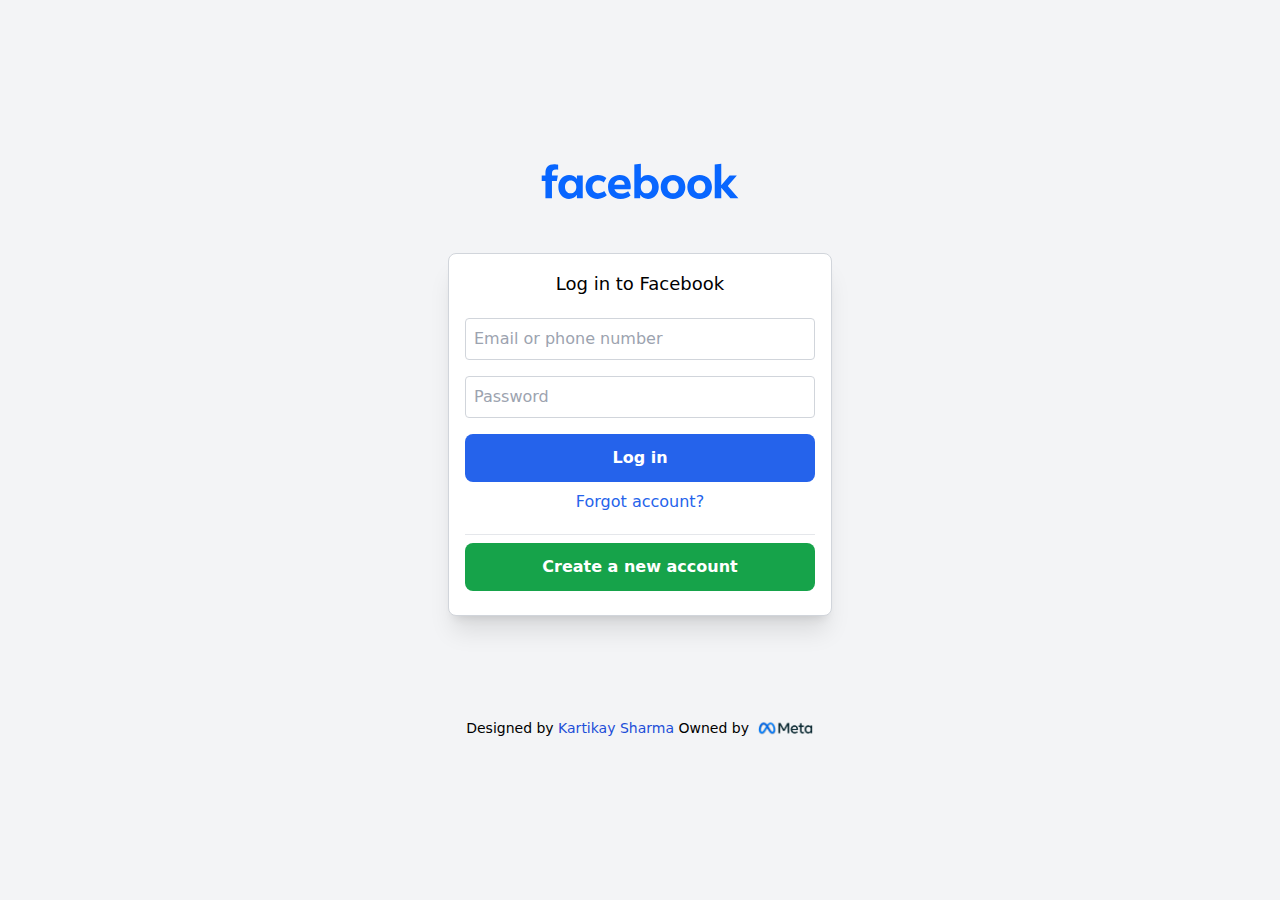
<file: Facebook Login Page/index.html>
<!DOCTYPE html>
<html lang="en">

<head>
    <meta charset="UTF-8">
    <meta name="viewport" content="width=device-width, initial-scale=1.0">
    <link rel="shortcut icon" href="assets/favicon.b160e350.png" type="image/x-icon">
    
    <title>Log in to Facebook</title>
  <link rel="stylesheet" href="assets/index.84fcf75c.css">
</head>

<body class="bg-gray-100 flex flex-col justify-center items-center min-h-screen p-4">
    <img src="assets/FB.0d6f8d20.svg" alt="Facebook" class="h-20 mb-8">

    <div class="container mx-auto p-4 bg-white border border-gray-300 rounded-lg shadow-xl w-full max-w-sm">
        <h3 class="text-lg font-thin mb-5 text-center">Log in to Facebook</h3>

        <input class="w-full p-2 mb-4 border border-gray-300 rounded" type="email" placeholder="Email or phone number"><br>
        <input class="w-full p-2 mb-4 border border-gray-300 rounded" type="password" placeholder="Password"><br>

        <button type="button" class="w-full bg-blue-600 hover:bg-blue-700 text-white font-bold py-3 px-6 rounded-lg mb-2">Log in</button><br>
        <a href="#" class="text-blue-600 hover:underline block text-center mb-5">Forgot account?</a>

        <hr class=" pb-2 ">

        <button type="button" class="w-full bg-green-600 hover:bg-green-700 text-white font-bold py-3 px-6 rounded-lg mb-2">Create a new account</button>
    </div>

    <footer class="w-full bg-gray-100 p-4 mt-20">
        <h3 class="text-center text-sm">
            Designed by
            <a class="text-blue-700" href="https://www.linkedin.com/in/kartikay-sharma2004/" target="_blank">Kartikay Sharma</a>
            <span class="inline-flex items-center">Owned by <img class="h-8 ml-2 " src="assets/Meta-Logo.d5771981.png" alt="Meta Logo"></span>
        </h3>
    </footer>
</body>

</html>
</file>
<file: Facebook Login Page/assets/index.84fcf75c.css>
*,:before,:after{box-sizing:border-box;border-width:0;border-style:solid;border-color:#e5e7eb}:before,:after{--tw-content: ""}html,:host{line-height:1.5;-webkit-text-size-adjust:100%;-moz-tab-size:4;-o-tab-size:4;tab-size:4;font-family:ui-sans-serif,system-ui,sans-serif,"Apple Color Emoji","Segoe UI Emoji",Segoe UI Symbol,"Noto Color Emoji";font-feature-settings:normal;font-variation-settings:normal;-webkit-tap-highlight-color:transparent}body{margin:0;line-height:inherit}hr{height:0;color:inherit;border-top-width:1px}abbr:where([title]){-webkit-text-decoration:underline dotted;text-decoration:underline dotted}h1,h2,h3,h4,h5,h6{font-size:inherit;font-weight:inherit}a{color:inherit;text-decoration:inherit}b,strong{font-weight:bolder}code,kbd,samp,pre{font-family:ui-monospace,SFMono-Regular,Menlo,Monaco,Consolas,Liberation Mono,Courier New,monospace;font-feature-settings:normal;font-variation-settings:normal;font-size:1em}small{font-size:80%}sub,sup{font-size:75%;line-height:0;position:relative;vertical-align:baseline}sub{bottom:-.25em}sup{top:-.5em}table{text-indent:0;border-color:inherit;border-collapse:collapse}button,input,optgroup,select,textarea{font-family:inherit;font-feature-settings:inherit;font-variation-settings:inherit;font-size:100%;font-weight:inherit;line-height:inherit;letter-spacing:inherit;color:inherit;margin:0;padding:0}button,select{text-transform:none}button,input:where([type="button"]),input:where([type="reset"]),input:where([type="submit"]){-webkit-appearance:button;background-color:transparent;background-image:none}:-moz-focusring{outline:auto}:-moz-ui-invalid{box-shadow:none}progress{vertical-align:baseline}::-webkit-inner-spin-button,::-webkit-outer-spin-button{height:auto}[type=search]{-webkit-appearance:textfield;outline-offset:-2px}::-webkit-search-decoration{-webkit-appearance:none}::-webkit-file-upload-button{-webkit-appearance:button;font:inherit}summary{display:list-item}blockquote,dl,dd,h1,h2,h3,h4,h5,h6,hr,figure,p,pre{margin:0}fieldset{margin:0;padding:0}legend{padding:0}ol,ul,menu{list-style:none;margin:0;padding:0}dialog{padding:0}textarea{resize:vertical}input::-moz-placeholder,textarea::-moz-placeholder{opacity:1;color:#9ca3af}input::placeholder,textarea::placeholder{opacity:1;color:#9ca3af}button,[role=button]{cursor:pointer}:disabled{cursor:default}img,svg,video,canvas,audio,iframe,embed,object{display:block;vertical-align:middle}img,video{max-width:100%;height:auto}[hidden]{display:none}*,:before,:after{--tw-border-spacing-x: 0;--tw-border-spacing-y: 0;--tw-translate-x: 0;--tw-translate-y: 0;--tw-rotate: 0;--tw-skew-x: 0;--tw-skew-y: 0;--tw-scale-x: 1;--tw-scale-y: 1;--tw-pan-x: ;--tw-pan-y: ;--tw-pinch-zoom: ;--tw-scroll-snap-strictness: proximity;--tw-gradient-from-position: ;--tw-gradient-via-position: ;--tw-gradient-to-position: ;--tw-ordinal: ;--tw-slashed-zero: ;--tw-numeric-figure: ;--tw-numeric-spacing: ;--tw-numeric-fraction: ;--tw-ring-inset: ;--tw-ring-offset-width: 0px;--tw-ring-offset-color: #fff;--tw-ring-color: rgb(59 130 246 / .5);--tw-ring-offset-shadow: 0 0 #0000;--tw-ring-shadow: 0 0 #0000;--tw-shadow: 0 0 #0000;--tw-shadow-colored: 0 0 #0000;--tw-blur: ;--tw-brightness: ;--tw-contrast: ;--tw-grayscale: ;--tw-hue-rotate: ;--tw-invert: ;--tw-saturate: ;--tw-sepia: ;--tw-drop-shadow: ;--tw-backdrop-blur: ;--tw-backdrop-brightness: ;--tw-backdrop-contrast: ;--tw-backdrop-grayscale: ;--tw-backdrop-hue-rotate: ;--tw-backdrop-invert: ;--tw-backdrop-opacity: ;--tw-backdrop-saturate: ;--tw-backdrop-sepia: ;--tw-contain-size: ;--tw-contain-layout: ;--tw-contain-paint: ;--tw-contain-style: }::backdrop{--tw-border-spacing-x: 0;--tw-border-spacing-y: 0;--tw-translate-x: 0;--tw-translate-y: 0;--tw-rotate: 0;--tw-skew-x: 0;--tw-skew-y: 0;--tw-scale-x: 1;--tw-scale-y: 1;--tw-pan-x: ;--tw-pan-y: ;--tw-pinch-zoom: ;--tw-scroll-snap-strictness: proximity;--tw-gradient-from-position: ;--tw-gradient-via-position: ;--tw-gradient-to-position: ;--tw-ordinal: ;--tw-slashed-zero: ;--tw-numeric-figure: ;--tw-numeric-spacing: ;--tw-numeric-fraction: ;--tw-ring-inset: ;--tw-ring-offset-width: 0px;--tw-ring-offset-color: #fff;--tw-ring-color: rgb(59 130 246 / .5);--tw-ring-offset-shadow: 0 0 #0000;--tw-ring-shadow: 0 0 #0000;--tw-shadow: 0 0 #0000;--tw-shadow-colored: 0 0 #0000;--tw-blur: ;--tw-brightness: ;--tw-contrast: ;--tw-grayscale: ;--tw-hue-rotate: ;--tw-invert: ;--tw-saturate: ;--tw-sepia: ;--tw-drop-shadow: ;--tw-backdrop-blur: ;--tw-backdrop-brightness: ;--tw-backdrop-contrast: ;--tw-backdrop-grayscale: ;--tw-backdrop-hue-rotate: ;--tw-backdrop-invert: ;--tw-backdrop-opacity: ;--tw-backdrop-saturate: ;--tw-backdrop-sepia: ;--tw-contain-size: ;--tw-contain-layout: ;--tw-contain-paint: ;--tw-contain-style: }.container{width:100%}@media (min-width: 640px){.container{max-width:640px}}@media (min-width: 768px){.container{max-width:768px}}@media (min-width: 1024px){.container{max-width:1024px}}@media (min-width: 1280px){.container{max-width:1280px}}@media (min-width: 1536px){.container{max-width:1536px}}.btn{margin-bottom:1rem;width:100%;border-radius:.25rem;border-width:1px;--tw-border-opacity: 1;border-color:rgb(209 213 219 / var(--tw-border-opacity));padding:.5rem}.mx-auto{margin-left:auto;margin-right:auto}.mb-2{margin-bottom:.5rem}.mb-4{margin-bottom:1rem}.mb-5{margin-bottom:1.25rem}.mb-8{margin-bottom:2rem}.ml-2{margin-left:.5rem}.mt-20{margin-top:5rem}.block{display:block}.flex{display:flex}.inline-flex{display:inline-flex}.h-20{height:5rem}.h-8{height:2rem}.min-h-screen{min-height:100vh}.w-full{width:100%}.max-w-sm{max-width:24rem}.flex-col{flex-direction:column}.items-center{align-items:center}.justify-center{justify-content:center}.rounded{border-radius:.25rem}.rounded-lg{border-radius:.5rem}.border{border-width:1px}.border-gray-300{--tw-border-opacity: 1;border-color:rgb(209 213 219 / var(--tw-border-opacity))}.bg-blue-600{--tw-bg-opacity: 1;background-color:rgb(37 99 235 / var(--tw-bg-opacity))}.bg-gray-100{--tw-bg-opacity: 1;background-color:rgb(243 244 246 / var(--tw-bg-opacity))}.bg-green-600{--tw-bg-opacity: 1;background-color:rgb(22 163 74 / var(--tw-bg-opacity))}.bg-white{--tw-bg-opacity: 1;background-color:rgb(255 255 255 / var(--tw-bg-opacity))}.p-2{padding:.5rem}.p-4{padding:1rem}.px-6{padding-left:1.5rem;padding-right:1.5rem}.py-3{padding-top:.75rem;padding-bottom:.75rem}.pb-2{padding-bottom:.5rem}.text-center{text-align:center}.text-lg{font-size:1.125rem;line-height:1.75rem}.text-sm{font-size:.875rem;line-height:1.25rem}.font-bold{font-weight:700}.font-thin{font-weight:100}.text-blue-600{--tw-text-opacity: 1;color:rgb(37 99 235 / var(--tw-text-opacity))}.text-blue-700{--tw-text-opacity: 1;color:rgb(29 78 216 / var(--tw-text-opacity))}.text-white{--tw-text-opacity: 1;color:rgb(255 255 255 / var(--tw-text-opacity))}.shadow-xl{--tw-shadow: 0 20px 25px -5px rgb(0 0 0 / .1), 0 8px 10px -6px rgb(0 0 0 / .1);--tw-shadow-colored: 0 20px 25px -5px var(--tw-shadow-color), 0 8px 10px -6px var(--tw-shadow-color);box-shadow:var(--tw-ring-offset-shadow, 0 0 #0000),var(--tw-ring-shadow, 0 0 #0000),var(--tw-shadow)}.hover\:bg-blue-700:hover{--tw-bg-opacity: 1;background-color:rgb(29 78 216 / var(--tw-bg-opacity))}.hover\:bg-green-700:hover{--tw-bg-opacity: 1;background-color:rgb(21 128 61 / var(--tw-bg-opacity))}.hover\:underline:hover{text-decoration-line:underline}
</file>
